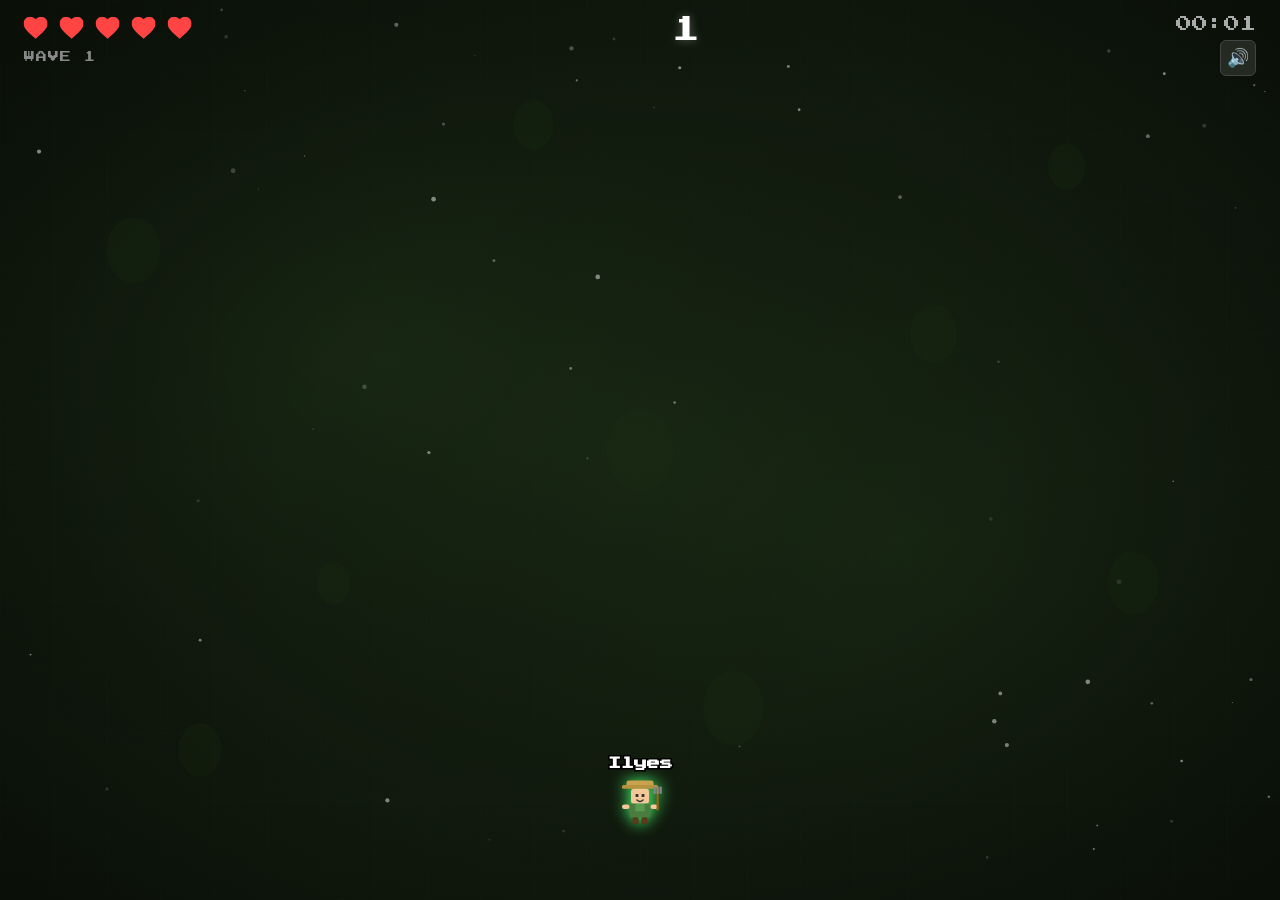
<file: html/game.html>
<!DOCTYPE html>
<html lang="en">
<head>
    <meta charset="UTF-8">
    <meta name="viewport" content="width=device-width, initial-scale=1.0">
    <title>Dangerous Harvest - Playing</title>
    <link rel="stylesheet" href="../css/game.css">
    <link href="https://fonts.googleapis.com/css2?family=Press+Start+2P&family=Inter:wght@400;700;900&display=swap" rel="stylesheet">
</head>
<body>

    <!-- GAME CANVAS -->
    <canvas id="game-canvas"></canvas>

    <!-- HUD -->
    <div id="hud">
        <div id="hud-left">
            <div id="hearts-container"></div>
            <div id="wave-display">WAVE 1</div>
        </div>
        <div id="hud-center">
            <div id="score-display">0</div>
        </div>
        <div id="hud-right">
            <div id="time-display">00:00</div>
            <button id="mute-btn" class="mute-btn" title="Toggle sound">&#x1F50A;</button>
        </div>
    </div>

    <!-- WAVE ANNOUNCEMENT -->
    <div id="wave-announce" style="display:none;">
        <span id="wave-announce-text">WAVE 1</span>
    </div>

    <!-- GAME OVER OVERLAY -->
    <div id="gameover-screen" class="overlay" style="display:none;">
        <div class="gameover-content">
            <h1 class="gameover-title">GAME OVER</h1>
            <p class="gameover-sub">Nothing was safe...</p>
            <div class="gameover-scores">
                <div class="score-row">
                    <span class="score-label">SCORE</span>
                    <span id="final-score" class="score-value">0</span>
                </div>
                <div class="score-row">
                    <span class="score-label">BEST</span>
                    <span id="best-score" class="score-value">0</span>
                </div>
                <div class="score-row">
                    <span class="score-label">TIME</span>
                    <span id="final-time" class="score-value">00:00</span>
                </div>
                <div class="score-row">
                    <span class="score-label">WAVE</span>
                    <span id="final-wave" class="score-value">1</span>
                </div>
            </div>
            <!-- NAME INPUT -->
            <div id="name-input-section" class="name-input-section">
                <label for="player-name" class="name-label">ENTER YOUR NAME</label>
                <div class="name-row">
                    <input type="text" id="player-name" class="name-input" maxlength="12" placeholder="Player" autocomplete="off">
                    <button id="save-score-btn" class="btn btn-save">SAVE</button>
                </div>
            </div>

            <!-- LEADERBOARD IN GAME OVER -->
            <div id="gameover-leaderboard" class="leaderboard-list" style="display:none;"></div>

            <div class="gameover-buttons">
                <button id="restart-btn" class="btn btn-play">PLAY AGAIN</button>
                <button id="menu-btn" class="btn btn-rules">MENU</button>
            </div>
        </div>
    </div>

    <script src="../js/audio.js"></script>
    <script src="../js/game.js"></script>
</body>
</html>
</file>
<file: css/game.css>
/* ============ RESET & BASE ============ */
* {
    margin: 0;
    padding: 0;
    box-sizing: border-box;
}

body {
    font-family: 'Inter', sans-serif;
    background: #0a0a0f;
    color: #fff;
    overflow: hidden;
    width: 100vw;
    height: 100vh;
}

/* ============ CANVAS ============ */
#game-canvas {
    position: fixed;
    top: 0;
    left: 0;
    width: 100vw;
    height: 100vh;
    z-index: 0;
}

/* ============ HUD ============ */
#hud {
    position: fixed;
    top: 0;
    left: 0;
    width: 100%;
    padding: 16px 24px;
    display: flex;
    justify-content: space-between;
    align-items: flex-start;
    z-index: 50;
    pointer-events: none;
}

#hud-left {
    display: flex;
    flex-direction: column;
    gap: 8px;
}

#hearts-container {
    display: flex;
    gap: 8px;
}

.heart {
    width: 28px;
    height: 28px;
    background: #ff4444;
    clip-path: path('M12 21.35l-1.45-1.32C5.4 15.36 2 12.28 2 8.5 2 5.42 4.42 3 7.5 3c1.74 0 3.41.81 4.5 2.09C13.09 3.81 14.76 3 16.5 3 19.58 3 22 5.42 22 8.5c0 3.78-3.4 6.86-8.55 11.54L12 21.35z');
    transform: scale(1.2);
    transition: all 0.3s ease;
    filter: drop-shadow(0 0 6px rgba(255, 68, 68, 0.6));
}

.heart.lost {
    background: #333;
    opacity: 0.3;
    filter: none;
    transform: scale(1.0);
}

#wave-display {
    font-family: 'Press Start 2P', monospace;
    font-size: 11px;
    color: #888;
    letter-spacing: 1px;
}

#hud-center {
    text-align: center;
}

#score-display {
    font-family: 'Press Start 2P', monospace;
    font-size: clamp(18px, 3vw, 28px);
    color: #fff;
    text-shadow: 0 0 10px rgba(255, 255, 255, 0.3);
}

#hud-right {
    text-align: right;
}

#time-display {
    font-family: 'Press Start 2P', monospace;
    font-size: 16px;
    color: #aaa;
}

/* ============ MUTE BUTTON ============ */
.mute-btn {
    background: rgba(255, 255, 255, 0.1);
    border: 1px solid #444;
    border-radius: 6px;
    color: #fff;
    font-size: 18px;
    width: 36px;
    height: 36px;
    cursor: pointer;
    pointer-events: all;
    transition: all 0.2s ease;
    margin-top: 8px;
    display: flex;
    align-items: center;
    justify-content: center;
    margin-left: auto;
}

.mute-btn:hover {
    background: rgba(255, 255, 255, 0.2);
    border-color: #888;
}

/* ============ WAVE ANNOUNCEMENT ============ */
#wave-announce {
    position: fixed;
    top: 50%;
    left: 50%;
    transform: translate(-50%, -50%);
    z-index: 80;
    text-align: center;
    pointer-events: none;
}

#wave-announce-text {
    font-family: 'Press Start 2P', monospace;
    font-size: clamp(24px, 5vw, 48px);
    color: #ff4444;
    text-shadow:
        0 0 20px rgba(255, 68, 68, 0.8),
        0 0 60px rgba(255, 68, 68, 0.4);
    animation: wavePopIn 0.5s ease-out;
}

/* ============ OVERLAYS ============ */
.overlay {
    position: fixed;
    top: 0;
    left: 0;
    width: 100%;
    height: 100%;
    z-index: 100;
    display: flex;
    justify-content: center;
    align-items: center;
    animation: fadeIn 0.4s ease;
}

#gameover-screen {
    background: rgba(10, 0, 0, 0.92);
    backdrop-filter: blur(8px);
}

/* ============ GAME OVER ============ */
.gameover-content {
    text-align: center;
}

.gameover-title {
    font-family: 'Press Start 2P', monospace;
    font-size: clamp(28px, 6vw, 56px);
    color: #ff4444;
    text-shadow:
        0 0 20px rgba(255, 68, 68, 0.8),
        0 0 60px rgba(255, 68, 68, 0.3);
    margin-bottom: 8px;
    animation: wavePopIn 0.6s ease-out;
}

.gameover-sub {
    font-size: 16px;
    color: #777;
    font-style: italic;
    margin-bottom: 40px;
}

.gameover-scores {
    display: flex;
    flex-direction: column;
    gap: 12px;
    margin-bottom: 40px;
}

.score-row {
    display: flex;
    justify-content: center;
    gap: 20px;
    align-items: baseline;
}

.score-label {
    font-family: 'Press Start 2P', monospace;
    font-size: 11px;
    color: #666;
    min-width: 80px;
    text-align: right;
}

.score-value {
    font-family: 'Press Start 2P', monospace;
    font-size: 20px;
    color: #4cff72;
    min-width: 100px;
    text-align: left;
}

/* ============ BUTTONS ============ */
.btn {
    padding: 14px 50px;
    font-family: 'Press Start 2P', monospace;
    font-size: 14px;
    border: 2px solid transparent;
    border-radius: 8px;
    cursor: pointer;
    transition: all 0.25s ease;
    text-transform: uppercase;
    letter-spacing: 2px;
    min-width: 240px;
}

.btn-play {
    background: linear-gradient(135deg, #4cff72 0%, #00cc44 100%);
    color: #0a0a0f;
    border-color: #4cff72;
    box-shadow: 0 0 20px rgba(76, 255, 114, 0.3);
}

.btn-play:hover {
    transform: translateY(-3px);
    box-shadow: 0 0 35px rgba(76, 255, 114, 0.5);
}

.btn-rules {
    background: transparent;
    color: #aaa;
    border-color: #444;
}

.btn-rules:hover {
    color: #fff;
    border-color: #888;
    transform: translateY(-2px);
}

.gameover-buttons {
    display: flex;
    flex-direction: column;
    gap: 12px;
    align-items: center;
}

/* ============ NAME INPUT ============ */
.name-input-section {
    margin-bottom: 24px;
}

.name-label {
    font-family: 'Press Start 2P', monospace;
    font-size: 10px;
    color: #888;
    display: block;
    margin-bottom: 10px;
    letter-spacing: 1px;
}

.name-row {
    display: flex;
    gap: 10px;
    justify-content: center;
    align-items: center;
}

.name-input {
    font-family: 'Press Start 2P', monospace;
    font-size: 14px;
    padding: 10px 16px;
    background: #111;
    color: #4cff72;
    border: 2px solid #333;
    border-radius: 8px;
    outline: none;
    width: 200px;
    text-align: center;
    transition: border-color 0.25s ease;
}

.name-input:focus {
    border-color: #4cff72;
    box-shadow: 0 0 15px rgba(76, 255, 114, 0.2);
}

.name-input::placeholder {
    color: #444;
}

.btn-save {
    padding: 10px 20px;
    font-family: 'Press Start 2P', monospace;
    font-size: 11px;
    border: 2px solid #f9d423;
    border-radius: 8px;
    cursor: pointer;
    background: linear-gradient(135deg, #f9d423 0%, #ff4e50 100%);
    color: #0a0a0f;
    transition: all 0.25s ease;
    min-width: auto;
    letter-spacing: 1px;
}

.btn-save:hover {
    transform: translateY(-2px);
    box-shadow: 0 0 20px rgba(249, 212, 35, 0.4);
}

.btn-save:disabled {
    opacity: 0.4;
    cursor: default;
    transform: none;
    box-shadow: none;
}

/* ============ LEADERBOARD (GAME OVER) ============ */
.leaderboard-list {
    margin-top: 10px;
    margin-bottom: 20px;
    max-height: 240px;
    overflow-y: auto;
}

.lb-header,
.lb-row {
    display: grid;
    grid-template-columns: 50px 1fr 100px 80px;
    gap: 8px;
    padding: 10px 12px;
    align-items: center;
    font-size: 12px;
}

.lb-header {
    font-family: 'Press Start 2P', monospace;
    font-size: 9px;
    color: #666;
    border-bottom: 1px solid #333;
    text-transform: uppercase;
    letter-spacing: 1px;
}

.lb-row {
    border-bottom: 1px solid rgba(255, 255, 255, 0.05);
    transition: background 0.2s ease;
}

.lb-rank {
    font-family: 'Press Start 2P', monospace;
    font-size: 14px;
    color: #888;
    text-align: center;
}

.lb-row:nth-child(2) .lb-rank { color: #ffd700; }
.lb-row:nth-child(3) .lb-rank { color: #c0c0c0; }
.lb-row:nth-child(4) .lb-rank { color: #cd7f32; }

.lb-name {
    font-weight: 700;
    color: #eee;
    overflow: hidden;
    text-overflow: ellipsis;
    white-space: nowrap;
}

.lb-score {
    font-family: 'Press Start 2P', monospace;
    font-size: 12px;
    color: #4cff72;
    text-align: right;
}

.lb-time {
    font-family: 'Press Start 2P', monospace;
    font-size: 10px;
    color: #aaa;
    text-align: right;
}

.lb-row.lb-highlight {
    background: rgba(76, 255, 114, 0.1);
    border: 1px solid rgba(76, 255, 114, 0.3);
    border-radius: 6px;
}

/* ============ ANIMATIONS ============ */
@keyframes fadeIn {
    from { opacity: 0; }
    to { opacity: 1; }
}

@keyframes wavePopIn {
    0% { transform: scale(0.3); opacity: 0; }
    60% { transform: scale(1.1); opacity: 1; }
    100% { transform: scale(1); opacity: 1; }
}
</file>
